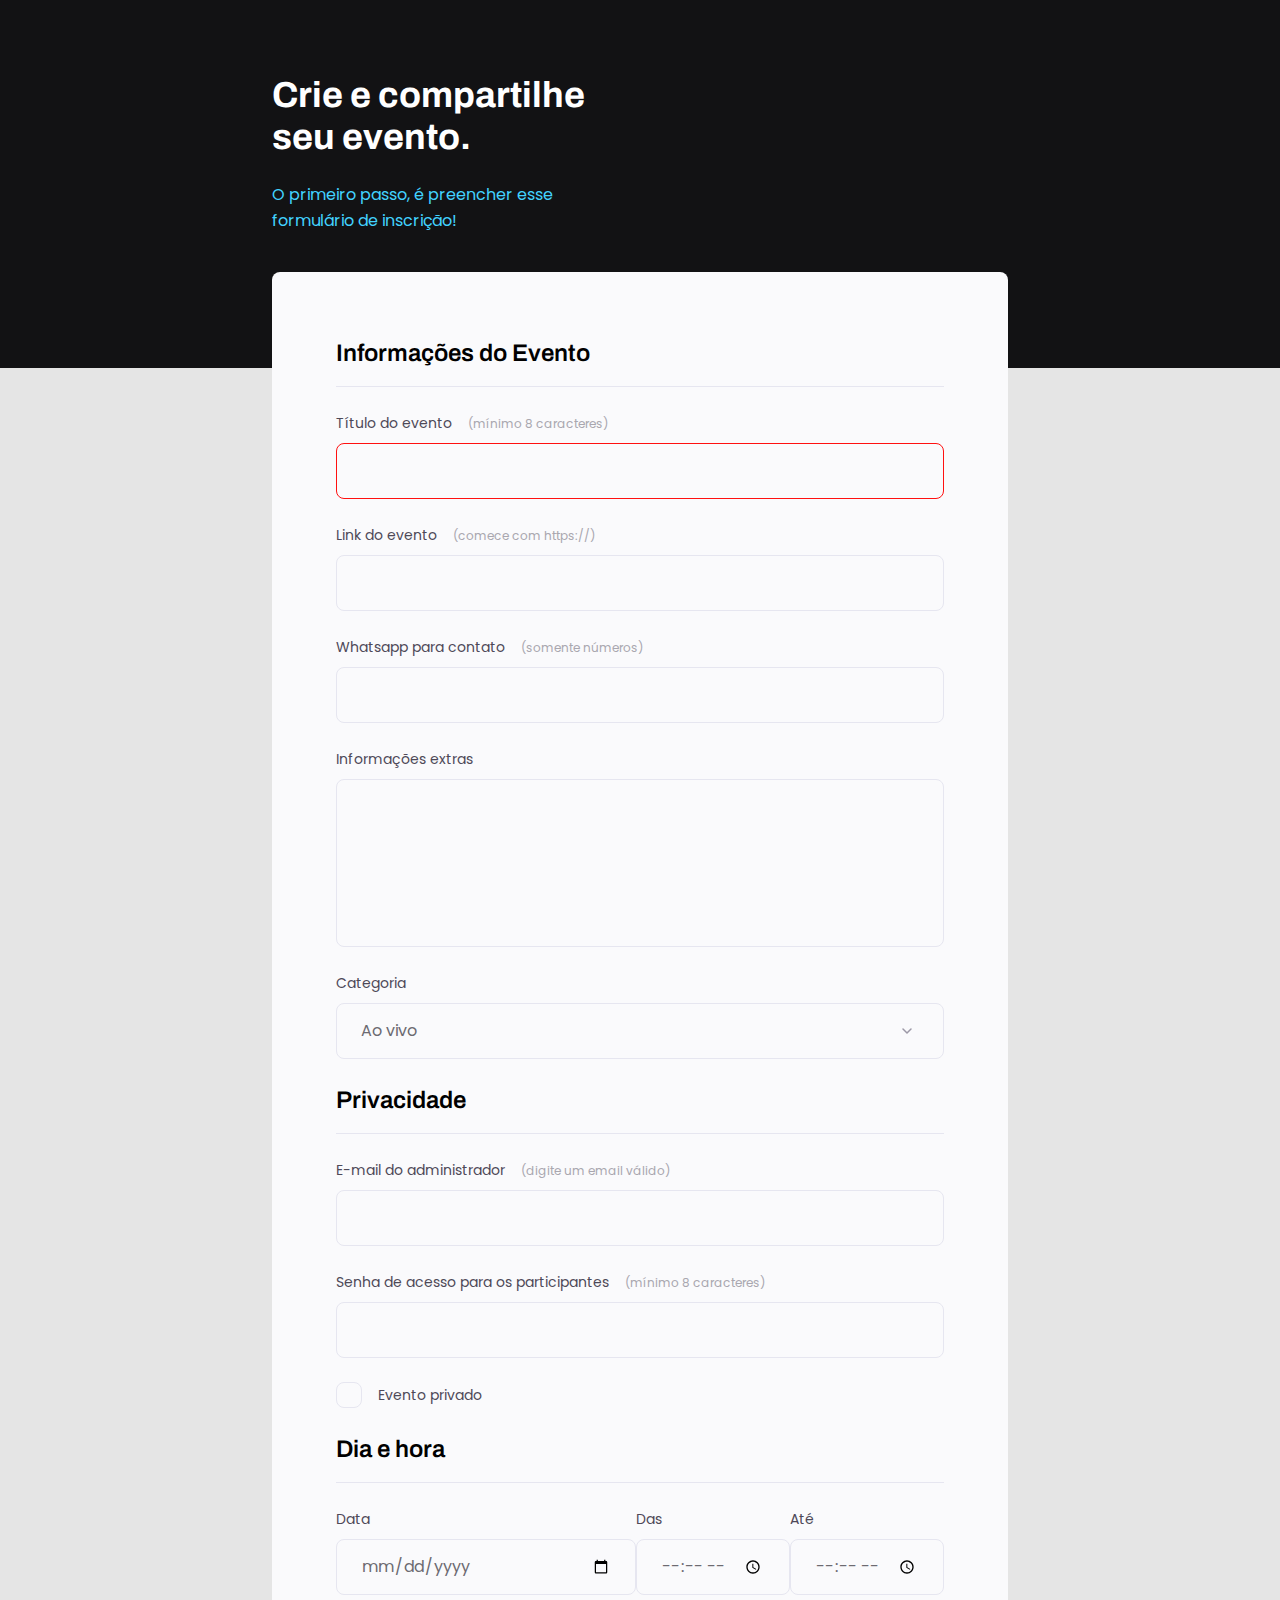
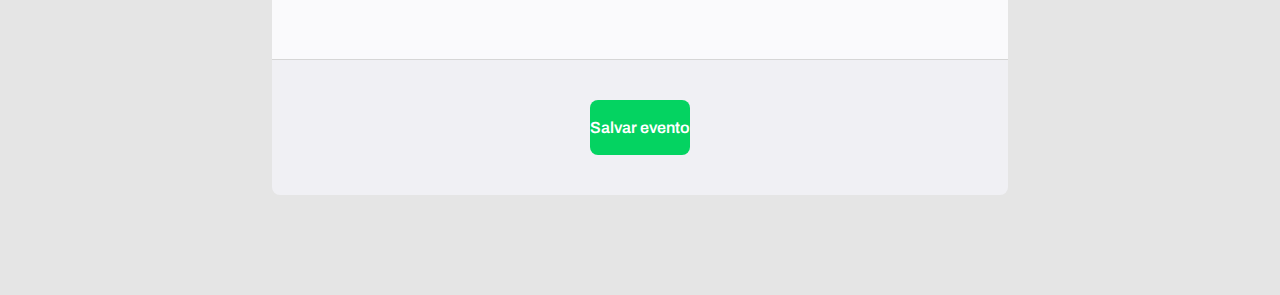
<file: index.html>
<!DOCTYPE html>
<html lang="pt-br">

<head>
  <link rel="preconnect" href="https://fonts.googleapis.com">
  <link rel="preconnect" href="https://fonts.gstatic.com" crossorigin>

  <meta charset="UTF-8">
  <meta name="viewport" content="width=device-width, initial-scale=1.0">
  <title>Crie seu evento</title>

  <link rel="stylesheet" href="style.css">

  <link href="https://fonts.googleapis.com/css2?family=Archivo:wght@600;700&family=Poppins&display=swap"
    rel="stylesheet">
</head>

<body>
  <div class="page">
    <header>
      <h1>Crie e compartilhe seu evento.</h1>
      <p>O primeiro passo, é preencher esse
        formulário de inscrição!</p>
    </header>
    <main>
      <form id="my-form">

        <fieldset>
          <div class="fieldset-wrapper">
            <legend>Informações do Evento</legend>

            <div class="input-wrapper">
              <label for="event-title">Título do evento <span>(mínimo 8 caracteres)</span></label>
              <input type="text" id="event-title" required minlength="8" />
            </div>

            <div class="input-wrapper">
              <label for="event-link">Link do evento <span>(comece com https://)</span></label>
              <input type="url" id="event-link" />
            </div>

            <div class="input-wrapper">
              <label for="event-whatsapp">Whatsapp para contato <span>(somente números)</span></label>
              <input type="number" id="event-whatsapp" />
            </div>

            <div class="input-wrapper">
              <label for="event-info">Informações extras</label>
              <textarea id="event-info"></textarea>
            </div>

            <div class="input-wrapper">
              <label for="event-category">Categoria</label>
              <select id="event-category">
                <option value="live">Ao vivo</option>
                <option value="podcast">Podcast</option>
                <option value="mentorship">Mentoria</option>
              </select>
            </div>
          </div>
        </fieldset>


        <fieldset>
          <div class="fieldset-wrapper">
            <legend>Privacidade</legend>

            <div class="input-wrapper">
              <label for="event-email">E-mail do administrador <span>(digite um email válido)</span></label>
              <input type="email" id="event-email" />
            </div>

            <div class="input-wrapper">
              <label for="event-password">Senha de acesso para os participantes <span>(mínimo 8
                  caracteres)</span></label>
              <input type="password" id="event-password" minlength="8" />
            </div>

            <div class="checkbox-wrapper">
              <input type="checkbox" id="event-private" />
              <label for="event-private">Evento privado</label>
            </div>

          </div>
        </fieldset>


        <fieldset>
          <div class="fieldset-wrapper ">
            <legend>Dia e hora</legend>

            <div class="col-3 fieldset-wrapper-wrap">
              <div class="input-wrapper">
                <label for="event-date">Data</label>
                <input type="date" id="event-date" />
              </div>

              <div class="input-wrapper">
                <label for="event-begin">Das</label>
                <input type="time" id="event-begin" />
              </div>

              <div class="input-wrapper">
                <label for="event-end">Até</label>
                <input type="time" id="event-end" />
              </div>
            </div>
          </div>
        </fieldset>


      </form>
    </main>
    <footer>
      <button class="button" form="my-form">
        Salvar evento
      </button>
    </footer>
  </div>


</body>

</html>
</file>
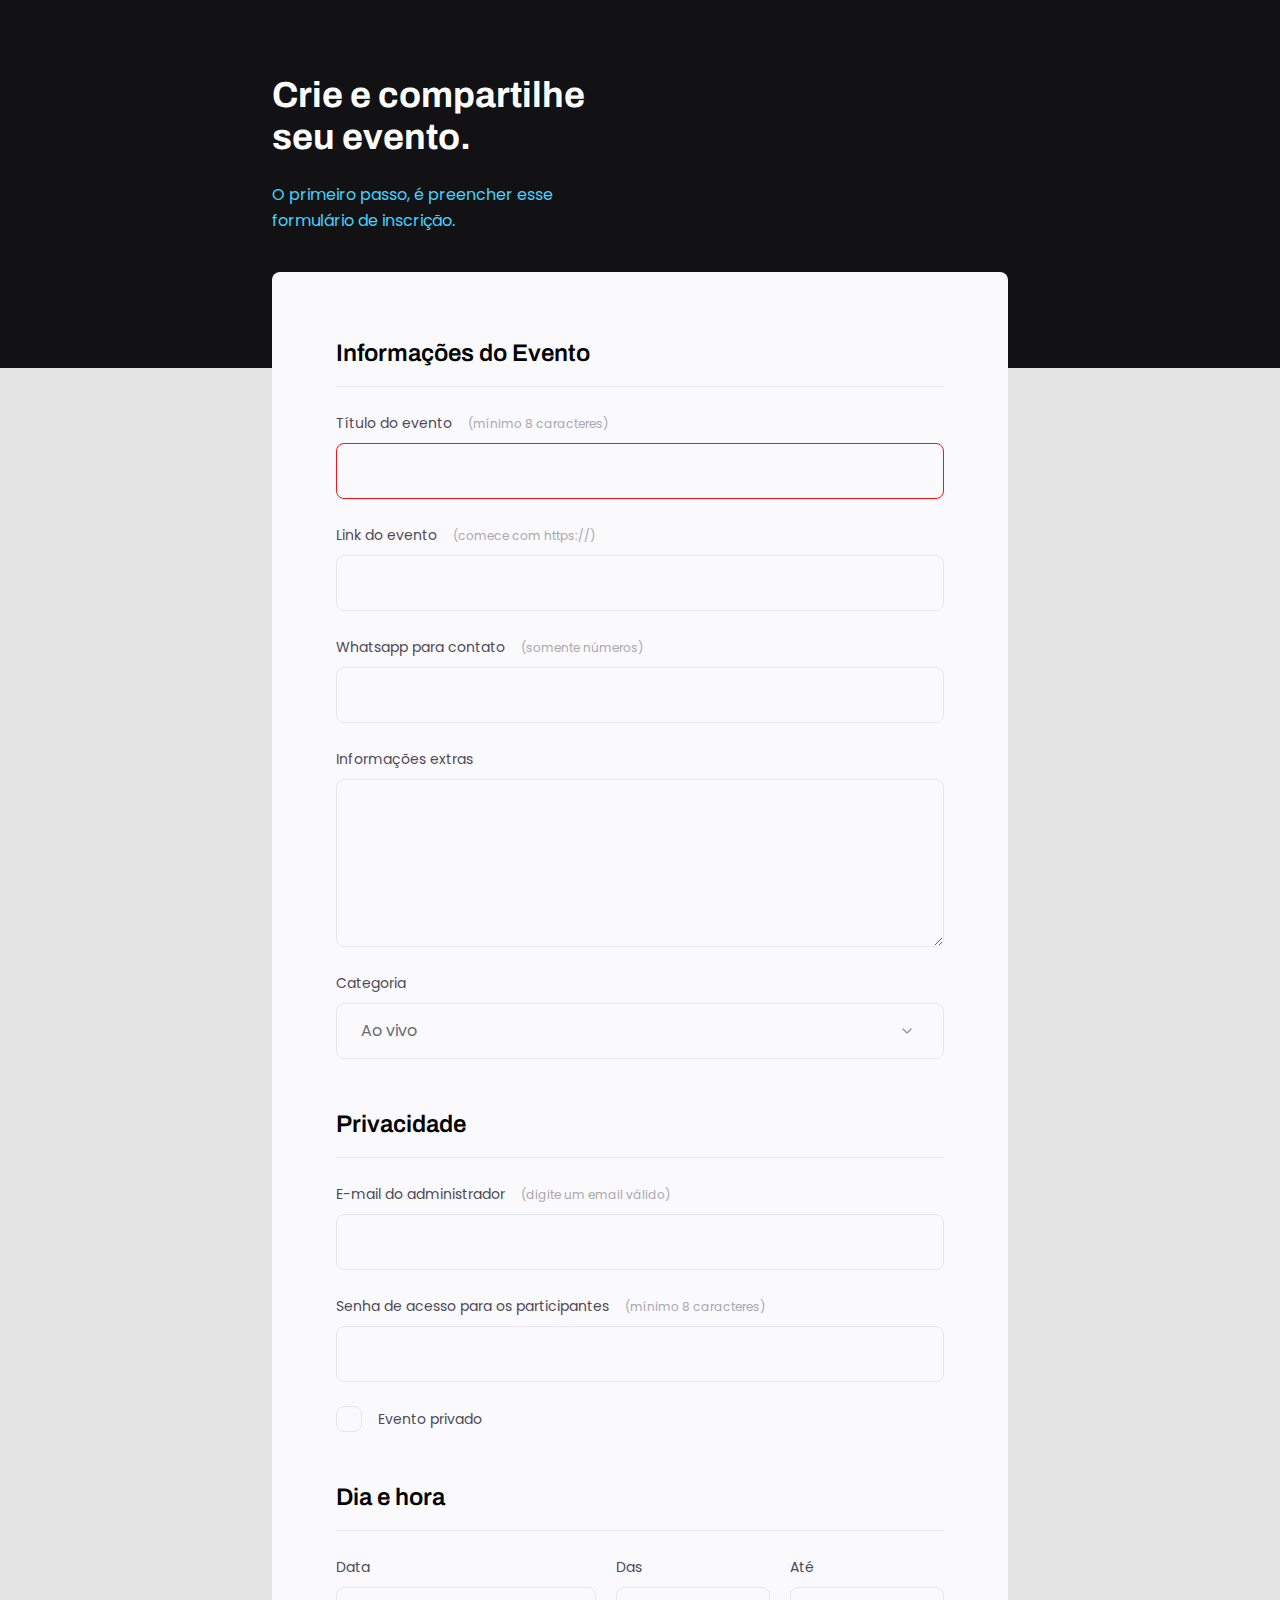
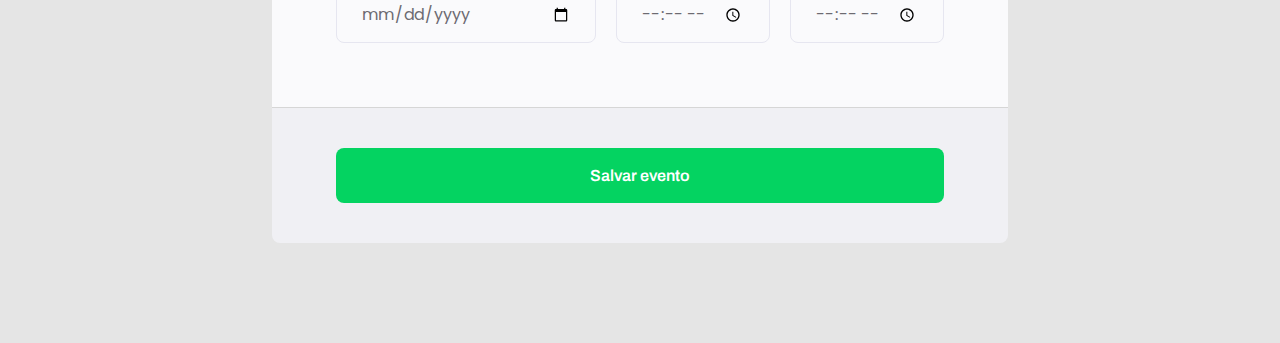
<file: first-forms.html>
<!DOCTYPE html>
<html lang="pt-br">
<head>
  <link rel="preconnect" href="https://fonts.googleapis.com">
  <link rel="preconnect" href="https://fonts.gstatic.com" crossorigin>
  
  <meta charset="UTF-8">
  <meta name="viewport" content="width=device-width, initial-scale=1.0">
  <title>Crie seu evento</title>

  <link rel="stylesheet" href="first-style.css">

  <link href="https://fonts.googleapis.com/css2?family=Archivo:wght@600;700&family=Poppins&display=swap" rel="stylesheet">
</head>
<body>
  <div class="page">
    <header>
      <h1>Crie e compartilhe seu evento.</h1>
      <p>O primeiro passo, é preencher esse
        formulário de inscrição.</p>
    </header>
    <form id="my-form">

      <fieldset>
        <div class="fieldset-wrapper">
          <legend>Informações do Evento</legend>

          <div class="input-wrapper">
            <label for="event-title">Título do evento <span>(mínimo 8 caracteres)</span></label>
            <input 
              type="text" 
              id="event-title"
              required
              minlength="8" />
          </div>
  
          <div class="input-wrapper">
            <label for="event-link">Link do evento <span>(comece com https://)</span></label>
            <input type="url" id="event-link" />
          </div>

          <div class="input-wrapper">
            <label for="event-whatsapp">Whatsapp para contato <span>(somente números)</span></label>
            <input type="number" id="event-whatsapp" />
          </div>

          <div class="input-wrapper">
            <label for="event-info">Informações extras</label>
            <textarea id="event-info"></textarea>
          </div>

          <div class="input-wrapper">
            <label for="event-category">Categoria</label>
            <select id="event-category">
              <option value="live">Ao vivo</option>
              <option value="podcast">Podcast</option>
              <option value="mentorship">Mentoria</option>
            </select>
          </div>
        </div>
      </fieldset>


      <fieldset>
        <div class="fieldset-wrapper">
          <legend>Privacidade</legend>

          <div class="input-wrapper">
            <label for="event-email">E-mail do administrador <span>(digite um email válido)</span></label>
            <input type="email" id="event-email" />
          </div>

          <div class="input-wrapper">
            <label for="event-password">Senha de acesso para os participantes <span>(mínimo 8 caracteres)</span></label>
            <input 
              type="password" 
              id="event-password"
              minlength="8" />
          </div>

          <div class="checkbox-wrapper">
            <input type="checkbox" id="event-private" />
            <label for="event-private">Evento privado</label>
          </div>

        </div>
      </fieldset>


      <fieldset>
        <div class="fieldset-wrapper">
          <legend>Dia e hora</legend>

          <div class="col-3">
            <div class="input-wrapper">
              <label for="event-date">Data</label>
              <input type="date" id="event-date" />
            </div>
  
            <div class="input-wrapper">
              <label for="event-begin">Das</label>
              <input type="time" id="event-begin" />
            </div>

            <div class="input-wrapper">
              <label for="event-end">Até</label>
              <input type="time" id="event-end" />
            </div>
          </div>

          

        </div>
      </fieldset>


    </form>
    <footer>
      <button 
        class="button" 
        form="my-form">
        Salvar evento
      </button>
    </footer>
  </div>
</body>
</html>
</file>
<file: style.css>
* {
  margin: 0;
  padding: 0;
  box-sizing: border-box;
}

body,
input,
select,
textarea {
  font-family: 'Poppins', sans-serif;
}

body {
  background: #E5E5E5;
}

body::before {
  content: '';
  width: 100%;
  height: 368px;

  position: absolute;
  top: 0;
  left: 0;
  z-index: -1;
  background: #121214;
}

.page {
  width: 736px;
  margin: 0 auto;
}

header {
  width: 319px;

  margin-top: 74px;
}

header h1 {
  font-family: 'Archivo', sans-serif;
  font-weight: bold;
  font-size: 36px;
  line-height: 42px;
  color: white;

  margin-bottom: 24px;
}

header p {
  font-size: 16px;
  line-height: 26px;

  color: #42D3FF;
}

form {
  margin-top: 38px;
  background: #FAFAFC;
  border-radius: 8px 8px 0 0;
  padding: 64px;
  display: flex;
  flex-direction: column;
  gap: 24px;
}

fieldset {
  border: none;
}

.fieldset-wrapper {
  display: flex;
  flex-direction: column;
  gap: 24px;
}

fieldset legend {
  font-family: 'Archivo', sans-serif;
  font-weight: 600;
  font-size: 24px;
  line-height: 34px;

  width: 100%;

  border-bottom: 1px solid #E6E6F0;
  padding-bottom: 16px;
}

.input-wrapper {
  display: flex;
  flex-direction: column;
}

.input-wrapper label,
.checkbox-wrapper label {
  font-size: 14px;
  line-height: 24px;

  color: #4E4958;

  margin-bottom: 8px;
}

.input-wrapper label span {
  margin-left: 12px;

  font-size: 12px;
  line-height: 20px;

  color: #a9a7af;
}

.input-wrapper label span:hover {
  color: #6c6a71;
}

.input-wrapper input,
.input-wrapper textarea,
.input-wrapper select {
  background: #FAFAFC;

  border: 1px solid #E6E6F0;
  border-radius: 8px;

  height: 56px;

  padding: 0 24px;

  font-size: 16px;
  line-height: 26px;

  color: #6c6a71;
}

.input-wrapper textarea {
  padding: 0;
  height: 168px;
  resize: none;
}

.input-wrapper select {
  appearance: none;
  -webkit-appearance: none;

  background-image: url("data:image/svg+xml,%3Csvg width='24' height='24' viewBox='0 0 24 24' fill='none' xmlns='http://www.w3.org/2000/svg'%3E%3Cpath d='M8 10L12 14L16 10' stroke='%239C98A6' stroke-width='1.5' stroke-linecap='round' stroke-linejoin='round'/%3E%3C/svg%3E%0A");
  background-repeat: no-repeat;
  background-position: right 24px top 50%;
}

.col-3 {
  display: flex;
}

.col-3>div:nth-child(1) {
  width: 100%;
}

.checkbox-wrapper {
  position: relative;
}

.checkbox-wrapper label {
  display: flex;
  align-items: center;
  gap: 16px;

  margin: 0;
}

.checkbox-wrapper input {
  position: absolute;
  top: 0;
  left: 0;
  width: 24px;
  height: 24px;

  opacity: 0;
}

.checkbox-wrapper label::before {
  content: '';
  width: 24px;
  height: 24px;
  display: block;

  border: 1px solid #E6E6F0;
  border-radius: 8px;
}

.checkbox-wrapper input:checked+label::before {
  background-image: url("data:image/svg+xml,%3Csvg width='24' height='24' viewBox='0 0 24 24' fill='none' xmlns='http://www.w3.org/2000/svg'%3E%3Cpath d='M9.00016 16.1698L4.83016 11.9998L3.41016 13.4098L9.00016 18.9998L21.0002 6.99984L19.5902 5.58984L9.00016 16.1698Z' fill='%2342D3FF'/%3E%3C/svg%3E%0A");
}

.checkbox-wrapper input:focus+label::before {
  outline: 2px solid black;
}

footer {
  background: #F0F0F4;

  height: 136px;

  display: flex;
  flex-direction: column;
  align-items: center;

  padding: 40px 64px;

  margin-bottom: 100px;

  border-top: 1px solid #D6D6D6;
  border-radius: 0 0 8px 8px;
}

footer .button {
  height: 56px;
  background: #04D361;
  border: 0;
  border-radius: 8px;

  font-family: 'Archivo';

  font-weight: 600;
  font-size: 16px;
  line-height: 26px;


  color: #FFFFFF;
}

footer .button:hover {
  background: #08a04c;
}

input:invalid {
  border: 1px solid #FF1010;
}


@media (max-width: 1100px) {
  header {
      margin: 1rem 1rem 1rem;
  }
  header h1 {
    color: #000;
  }
  header p {
  color: #000
  }
  body::before {
    display: none;
  }
  .page {
    width: 390px;
  }
  footer {
    margin: 0 1rem
    width: 100%;
  }
  form {
    margin: 0 1rem;
    display: flex;
    justify-content: center;
    align-items: center;
  }
  fieldset {
    display: flex;
    justify-content: center;
  }
  input {
    width: 250px;
  }
  .fieldset-wrapper-wrap {
    flex-wrap: wrap;
  }
}
</file>
<file: first-style.css>
* {
  margin: 0;
  padding: 0;
  box-sizing: border-box;
}

body, input, select, textarea {
  font-family: 'Poppins', sans-serif;
}

body {
  background: #E5E5E5;
}

body::before {
  content: '';
  width: 100%;
  height: 368px;

  position: absolute;
  top: 0;
  left: 0;
  z-index: -1;
  background: #121214;
}

.page {
  width: 736px;
  margin: auto;
}

header {
  width: 319px;

  margin-top: 74px;
}

header h1 {
  font-family: 'Archivo', sans-serif;
  font-weight: bold;
  font-size: 36px;
  line-height: 42px;
  color: white;

  margin-bottom: 24px;
}

header p {
  font-size: 16px;
  line-height: 26px;

  color: #42D3FF;
}

form {
  margin-top: 38px;
  background: #FAFAFC;
  border-radius: 8px 8px 0 0;
  min-height: 300px;

  padding: 64px;

  display: flex;
  flex-direction: column;
  gap: 48px;
}

fieldset {
  border: none;
}

.fieldset-wrapper {
  display: flex;
  flex-direction: column;
  gap: 24px;
}

fieldset legend {
  font-family: 'Archivo', sans-serif;
  font-weight: 600;
  font-size: 24px;
  line-height: 34px;

  width: 100%;

  border-bottom: 1px solid #E6E6F0;
  padding-bottom: 16px;
}

.input-wrapper {
  display: flex;
  flex-direction: column;
}

.input-wrapper label,
.checkbox-wrapper label {
  font-size: 14px;
  line-height: 24px;

  color: #4E4958;

  margin-bottom: 8px;
}

.input-wrapper label span {
  margin-left: 12px;

  font-size: 12px;
  line-height: 20px;
  
  color: #a9a7af;
}

.input-wrapper label span:hover {
  color: #6c6a71;
}

.input-wrapper input, 
.input-wrapper textarea,
.input-wrapper select {
  background: #FAFAFC;

  border: 1px solid #E6E6F0;
  border-radius: 8px;
  
  height: 56px;

  padding: 0 24px;

  font-size: 16px;
  line-height: 26px;

  color: #6c6a71;
}

.input-wrapper textarea {
  padding: 0;
  height: 168px;
}

.input-wrapper select {
  appearance: none;
  -webkit-appearance: none;

  background-image: url("data:image/svg+xml,%3Csvg width='24' height='24' viewBox='0 0 24 24' fill='none' xmlns='http://www.w3.org/2000/svg'%3E%3Cpath d='M8 10L12 14L16 10' stroke='%239C98A6' stroke-width='1.5' stroke-linecap='round' stroke-linejoin='round'/%3E%3C/svg%3E%0A");
  background-repeat: no-repeat;
  background-position: right 24px top 50%;
}

.col-3 {
  display: flex;
  gap: 20px;
}

.col-3 > div:nth-child(1) {
  width: 100%;
}

.checkbox-wrapper {
  position: relative;
}

.checkbox-wrapper label {
  display:flex;
  align-items: center;
  gap: 16px;

  margin: 0;
}

.checkbox-wrapper input {
  position: absolute;
  top:0;
  left: 0;
  width: 24px;
  height: 24px;

  opacity: 0;
}

.checkbox-wrapper label::before {
  content: '';
  width: 24px;
  height: 24px;
  display: block;

  border: 1px solid #E6E6F0;
  border-radius: 8px;
}

.checkbox-wrapper input:checked + label::before {
  background-image: url("data:image/svg+xml,%3Csvg width='24' height='24' viewBox='0 0 24 24' fill='none' xmlns='http://www.w3.org/2000/svg'%3E%3Cpath d='M9.00016 16.1698L4.83016 11.9998L3.41016 13.4098L9.00016 18.9998L21.0002 6.99984L19.5902 5.58984L9.00016 16.1698Z' fill='%2342D3FF'/%3E%3C/svg%3E%0A");
}

.checkbox-wrapper input:focus + label::before {
  outline: 2px solid black;
}

footer {
  background: #F0F0F4;

  height: 136px;

  display: flex;
  flex-direction: column;

  padding: 40px 64px;

  margin-bottom: 100px;

  border-top: 1px solid #D6D6D6;
  border-radius: 0 0 8px 8px;
}

footer .button {
  height: 56px;
  background: #04D361;
  border: 0;
  border-radius: 8px;

  font-family: 'Archivo';

  font-weight: 600;
  font-size: 16px;
  line-height: 26px;


  color: #FFFFFF;
}

footer .button:hover {
  background: #08a04c;
}

input:invalid {
 border: 1px solid #FF1010;
}
</file>
